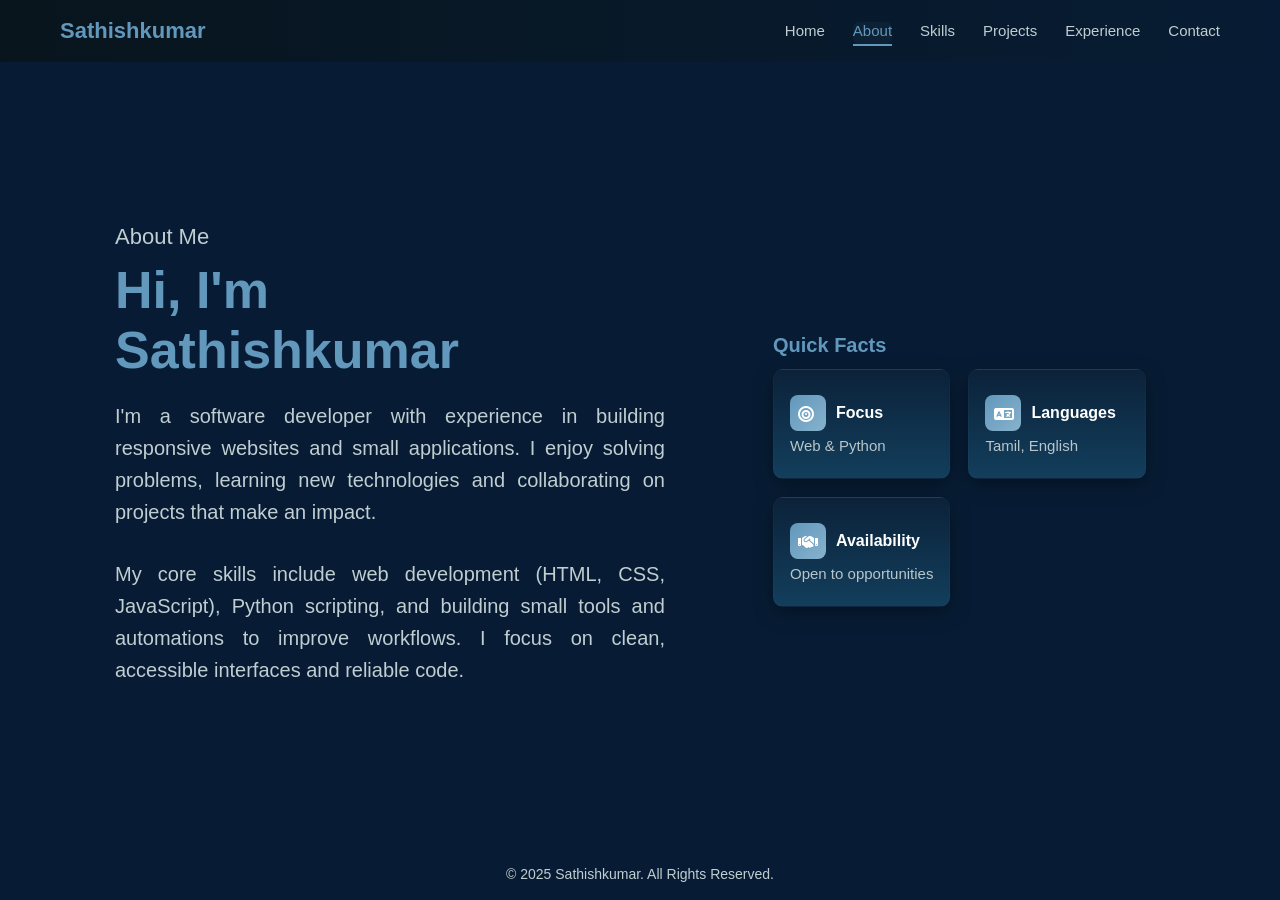
<file: about.html>
<!DOCTYPE html>
<html lang="en">
    <head>
        <meta charset="UTF-8">
        <meta name="viewport" content="width=device-width, initial-scale=1">
        <title>About — Sathishkumar</title>
        <link rel="stylesheet" href="style.css">
        <!-- Icons -->
        <link rel="stylesheet" href="https://cdnjs.cloudflare.com/ajax/libs/font-awesome/6.5.0/css/all.min.css">
    </head>
    <body>

        <header class="navbar">
            <div class="nav-container">

                <!-- Logo / Brand -->
                <div class="logo">
                    <a href="index.html">Sathishkumar</a>
                </div>

                <!-- Mobile menu button -->
                <button class="menu-btn" aria-label="Toggle menu" aria-expanded="false">
                    <i class="fas fa-bars" aria-hidden="true"></i>
                </button>

                <!-- Menu -->
                <ul class="nav-links">
                    <li><a href="index.html">Home</a></li>
                    <li><a href="about.html" class="active">About</a></li>
                    <li><a href="skills.html">Skills</a></li>
                    <li><a href="projects.html">Projects</a></li>
                    <li><a href="experience.html">Experience</a></li>
                    <li><a href="contact.html">Contact</a></li>
                </ul>

            </div>
        </header>

        <div class="menu-overlay" id="menuOverlay" aria-hidden="true"></div>

        <!-- about section -->
        <section class="home" id="about">
            <div class="home-container">

                <!-- Left: content -->
                <div class="home-content reveal-on-scroll" data-sr-delay="60">
                    <h3>About Me</h3>
                    <h1>Hi, I'm <br>Sathishkumar</h1>

                    <p>
                        I'm a software developer with experience in building responsive
                        websites and small applications. I enjoy solving problems, learning
                        new technologies and collaborating on projects that make an impact.
                    </p>

                    <p>
                        My core skills include web development (HTML, CSS, JavaScript),
                        Python scripting, and building small tools and automations to
                        improve workflows. I focus on clean, accessible interfaces and
                        reliable code.
                    </p>

                </div>

                <!-- Quick facts (styled as cards) -->
                <div class="about-facts reveal-on-scroll" data-sr-delay="140">
                    <strong>Quick Facts</strong>
                    <div class="facts-grid">
                      <div class="fact-card">
                        <div class="fact-head">
                          <i class="fa-solid fa-bullseye fact-icon" aria-hidden="true"></i>
                          <h5>Focus</h5>
                        </div>
                        <p>Web &amp; Python</p>
                      </div>

                      <div class="fact-card">
                        <div class="fact-head">
                          <i class="fa-solid fa-language fact-icon" aria-hidden="true"></i>
                          <h5>Languages</h5>
                        </div>
                        <p>Tamil, English</p>
                      </div>

                      <div class="fact-card">
                        <div class="fact-head">
                          <i class="fa-solid fa-handshake fact-icon" aria-hidden="true"></i>
                          <h5>Availability</h5>
                        </div>
                        <p>Open to opportunities</p>
                      </div>

                    </div>
                </div>

            </div>
        </section>

        <footer class="footer">
            <p>© 2025 Sathishkumar. All Rights Reserved.</p>
        </footer>

    </body>

    <script>
        // same mobile menu behavior as index
        const navLinks = document.querySelectorAll(".nav-links a");
        const menuBtn = document.querySelector(".menu-btn");
        const navList = document.querySelector(".nav-links");
        const overlay = document.getElementById("menuOverlay");

        function closeMenu() {
            navList.classList.remove("open");
            if (menuBtn) menuBtn.setAttribute("aria-expanded", "false");
            if (overlay) overlay.classList.remove("show");
            document.body.classList.remove("no-scroll");
        }

        function openMenu() {
            navList.classList.add("open");
            if (menuBtn) menuBtn.setAttribute("aria-expanded", "true");
            if (overlay) overlay.classList.add("show");
            document.body.classList.add("no-scroll");
        }

        navLinks.forEach(link => {
            function setActive() {
                navLinks.forEach(item => item.classList.remove("active"));
                link.classList.add("active");
                if (navList.classList.contains("open")) closeMenu();
            }

            link.addEventListener("click", setActive);
            link.addEventListener('touchstart', () => link.classList.add('touched'), { passive: true });
            link.addEventListener('touchend', () => setTimeout(() => link.classList.remove('touched'), 220));
        });

        if (menuBtn) {
            menuBtn.addEventListener("click", (e) => {
                const isOpen = navList.classList.contains("open");
                if (isOpen) closeMenu(); else openMenu();
                e.stopPropagation();
            });
        }

        if (overlay) overlay.addEventListener("click", () => closeMenu());
        document.addEventListener("click", (e) => { if (!navList.contains(e.target) && !menuBtn.contains(e.target) && navList.classList.contains("open")) closeMenu(); });
        document.addEventListener("keydown", (e) => { if (e.key === "Escape" && navList.classList.contains("open")) closeMenu(); });

        // Quick facts reveal using IntersectionObserver
        const aboutFacts = document.querySelector('.about-facts');
        if (aboutFacts) {
            const observer = new IntersectionObserver((entries, obs) => {
                entries.forEach(entry => {
                    if (entry.isIntersecting) {
                        aboutFacts.classList.add('reveal');
                        obs.unobserve(entry.target);
                    }
                });
            }, { threshold: 0.18 });

            observer.observe(aboutFacts);
        }

        // Generic scroll reveal for all pages: .reveal-on-scroll
        (function(){
            const elems = document.querySelectorAll('.reveal-on-scroll');
            if (!elems.length) return;

            const io = new IntersectionObserver((entries, obs) => {
                entries.forEach(entry => {
                    if (entry.isIntersecting) {
                        const el = entry.target;
                        const d = el.dataset.srDelay || 0;
                        if (d) el.style.transitionDelay = d + 'ms';
                        el.classList.add('revealed');
                        obs.unobserve(el);
                    }
                });
            }, { threshold: 0.12, rootMargin: '0px 0px -8% 0px' });

            elems.forEach(el => io.observe(el));
        })();
    </script>

</html>
</file>
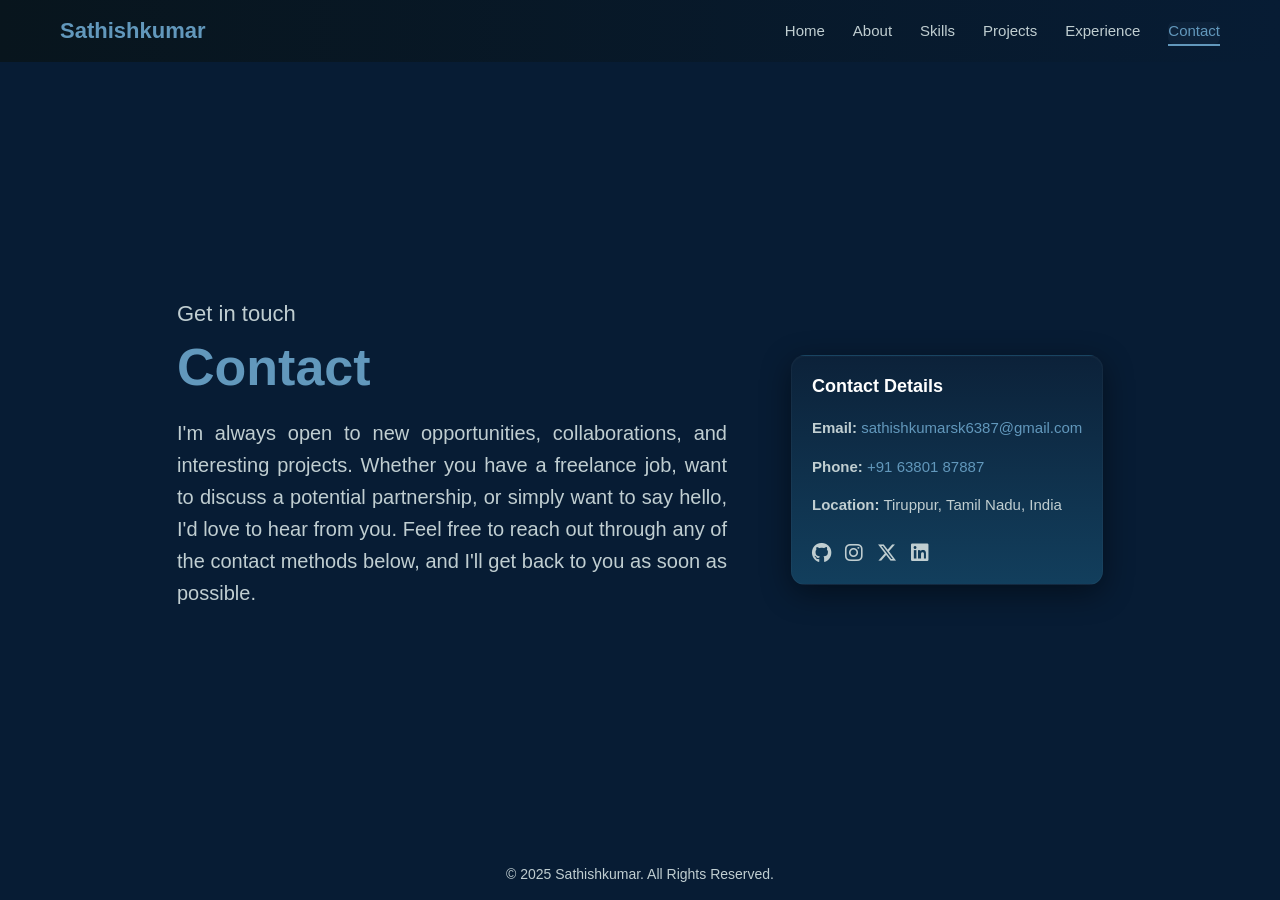
<file: contact.html>
<!DOCTYPE html>
<html lang="en">
  <head>
    <meta charset="utf-8" />
    <meta name="viewport" content="width=device-width, initial-scale=1" />
    <title>Contact — Sathishkumar</title>
    <link rel="stylesheet" href="style.css" />
    <link rel="stylesheet" href="https://cdnjs.cloudflare.com/ajax/libs/font-awesome/6.5.0/css/all.min.css">
  </head>
  <body>

    <header class="navbar">
      <div class="nav-container">
        <div class="logo"><a href="index.html">Sathishkumar</a></div>

        <button class="menu-btn" aria-label="Toggle menu" aria-expanded="false">
          <i class="fas fa-bars" aria-hidden="true"></i>
          <!-- <span class="menu-label">Menu</span> -->
        </button>

        <ul class="nav-links">
          <li><a href="index.html">Home</a></li>
          <li><a href="about.html">About</a></li>
          <li><a href="skills.html">Skills</a></li>
          <li><a href="projects.html">Projects</a></li>
          <li><a href="experience.html">Experience</a></li>
          <li><a href="contact.html" class="active">Contact</a></li>
        </ul>
      </div>
    </header>

    <div class="menu-overlay" id="menuOverlay" aria-hidden="true"></div>

    <section class="home" id="contact">
      <div class="home-container">

        <div class="home-content reveal-on-scroll" data-sr-delay="60">
          <h3>Get in touch</h3>
          <h1>Contact</h1>
          <p>I'm always open to new opportunities, collaborations, and interesting projects. Whether you have a freelance job, want to discuss a potential partnership, or simply want to say hello, I'd love to hear from you. Feel free to reach out through any of the contact methods below, and I'll get back to you as soon as possible.</p>
        </div>

        <div class="contact-card reveal-on-scroll" data-sr-delay="140">
          <h4>Contact Details</h4>
          <ul>
            <li><strong>Email:</strong> <a href="mailto:sathishkumarsk6387@gmail.com">sathishkumarsk6387@gmail.com</a></li>
            <li><strong>Phone:</strong> <a href="tel:+916380187887">+91 63801 87887</a></li>
            <li><strong>Location:</strong> Tiruppur, Tamil Nadu, India</li>
          </ul>
          <div style="margin-top: 18px; display: flex; gap: 14px;">
            <a href="https://github.com/sathish6387" target="_blank" rel="noreferrer" title="GitHub"><i class="fab fa-github" style="font-size: 20px; color: var(--text-light);"></i></a>
            <a href="https://www.instagram.com/its_sathish_g?igsh=MTh3dTgwMHhkM3BrZQ==" target="_blank" rel="noreferrer" title="Instagram"><i class="fab fa-instagram" style="font-size: 20px; color: var(--text-light);"></i></a>
            <a href="https://x.com/Sathish_sk6" target="_blank" rel="noreferrer" title="X (Twitter)"><i class="fab fa-x-twitter" style="font-size: 20px; color: var(--text-light);"></i></a>
            <a href="https://www.linkedin.com/in/sathishkumar-g-28a34028a" target="_blank" rel="noreferrer" title="LinkedIn"><i class="fab fa-linkedin" style="font-size: 20px; color: var(--text-light);"></i></a>
          </div>
        </div>

      </div>
    </section>

    <footer class="footer">
      <p>© 2025 Sathishkumar. All Rights Reserved.</p>
    </footer>

    <script>
      // Navbar & mobile behavior
      const navLinks = document.querySelectorAll('.nav-links a');
      const menuBtn = document.querySelector('.menu-btn');
      const navList = document.querySelector('.nav-links');
      const overlay = document.getElementById('menuOverlay');

      function closeMenu(){ navList.classList.remove('open'); if (menuBtn) menuBtn.setAttribute('aria-expanded','false'); if (overlay) overlay.classList.remove('show'); document.body.classList.remove('no-scroll'); }
      function openMenu(){ navList.classList.add('open'); if (menuBtn) menuBtn.setAttribute('aria-expanded','true'); if (overlay) overlay.classList.add('show'); document.body.classList.add('no-scroll'); }

      navLinks.forEach(link => { link.addEventListener('click', () => { navLinks.forEach(i=>i.classList.remove('active')); link.classList.add('active'); if (navList.classList.contains('open')) closeMenu(); }); link.addEventListener('touchstart', ()=>link.classList.add('touched'), {passive:true}); link.addEventListener('touchend', ()=>setTimeout(()=>link.classList.remove('touched'),220)); });

      if (menuBtn) menuBtn.addEventListener('click', (e)=>{ const isOpen = navList.classList.contains('open'); if (isOpen) closeMenu(); else openMenu(); e.stopPropagation(); });
      if (overlay) overlay.addEventListener('click', ()=> closeMenu());
      document.addEventListener('click', (e)=>{ if (!navList.contains(e.target) && !menuBtn.contains(e.target) && navList.classList.contains('open')) closeMenu(); });
      document.addEventListener('keydown', (e)=>{ if (e.key==='Escape' && navList.classList.contains('open')) closeMenu(); });

      (function(){ const elems = document.querySelectorAll('.reveal-on-scroll'); if (!elems.length) return; const io = new IntersectionObserver((entries, obs)=>{ entries.forEach(entry=>{ if (entry.isIntersecting) { const el=entry.target; const d = el.dataset.srDelay || 0; if (d) el.style.transitionDelay = d+'ms'; el.classList.add('revealed'); obs.unobserve(el); } }); },{ threshold: 0.12, rootMargin: '0px 0px -8% 0px' }); elems.forEach(el=> io.observe(el)); })();
    </script>
  </body>
</html>
</file>
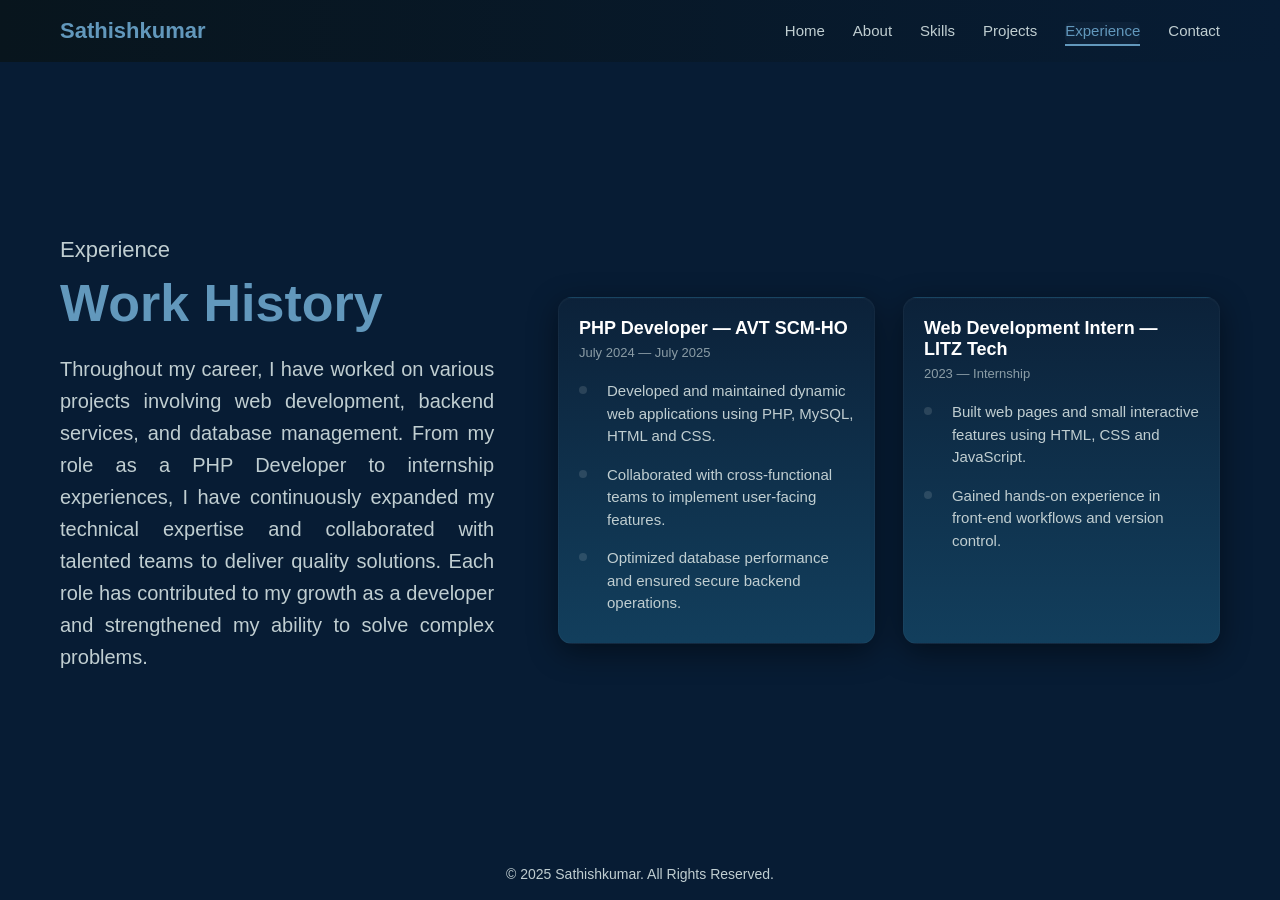
<file: experience.html>
<!DOCTYPE html>
<html lang="en">
  <head>
    <meta charset="utf-8" />
    <meta name="viewport" content="width=device-width, initial-scale=1" />
    <title>Experience — Sathishkumar</title>
    <link rel="stylesheet" href="style.css" />
    <link rel="stylesheet" href="https://cdnjs.cloudflare.com/ajax/libs/font-awesome/6.5.0/css/all.min.css">
  </head>
  <body>

    <header class="navbar">
      <div class="nav-container">
        <div class="logo"><a href="index.html">Sathishkumar</a></div>

        <button class="menu-btn" aria-label="Toggle menu" aria-expanded="false">
          <i class="fas fa-bars" aria-hidden="true"></i>
        </button>

        <ul class="nav-links">
          <li><a href="index.html">Home</a></li>
          <li><a href="about.html">About</a></li>
          <li><a href="skills.html">Skills</a></li>
          <li><a href="projects.html">Projects</a></li>
          <li><a href="experience.html" class="active">Experience</a></li>
          <li><a href="contact.html">Contact</a></li>
        </ul>
      </div>
    </header>

    <div class="menu-overlay" id="menuOverlay" aria-hidden="true"></div>

    <section class="home" id="experience">
      <div class="home-container">

        <div class="home-content reveal-on-scroll" data-sr-delay="60">
          <h3>Experience</h3>
          <h1>Work History</h1>
          <p>Throughout my career, I have worked on various projects involving web development, backend services, and database management. From my role as a PHP Developer to internship experiences, I have continuously expanded my technical expertise and collaborated with talented teams to deliver quality solutions. Each role has contributed to my growth as a developer and strengthened my ability to solve complex problems.</p>
        </div>

        <div class="experience-list reveal-on-scroll" data-sr-delay="140">

          <article class="experience-item">
            <h4>PHP Developer — AVT SCM-HO</h4>
            <div class="muted">July 2024 — July 2025</div>
            <ul>
              <li>Developed and maintained dynamic web applications using PHP, MySQL, HTML and CSS.</li>
              <li>Collaborated with cross-functional teams to implement user-facing features.</li>
              <li>Optimized database performance and ensured secure backend operations.</li>
            </ul>
          </article>

          <article class="experience-item">
            <h4>Web Development Intern — LITZ Tech</h4>
            <div class="muted">2023 — Internship</div>
            <ul>
              <li>Built web pages and small interactive features using HTML, CSS and JavaScript.</li>
              <li>Gained hands-on experience in front-end workflows and version control.</li>
            </ul>
          </article>

        </div>

      </div>
    </section>

    <footer class="footer">
      <p>© 2025 Sathishkumar. All Rights Reserved.</p>
    </footer>

    <script>
      // Navbar & mobile behavior
      const navLinks = document.querySelectorAll('.nav-links a');
      const menuBtn = document.querySelector('.menu-btn');
      const navList = document.querySelector('.nav-links');
      const overlay = document.getElementById('menuOverlay');

      function closeMenu(){ navList.classList.remove('open'); if (menuBtn) menuBtn.setAttribute('aria-expanded','false'); if (overlay) overlay.classList.remove('show'); document.body.classList.remove('no-scroll'); }
      function openMenu(){ navList.classList.add('open'); if (menuBtn) menuBtn.setAttribute('aria-expanded','true'); if (overlay) overlay.classList.add('show'); document.body.classList.add('no-scroll'); }

      navLinks.forEach(link => { link.addEventListener('click', () => { navLinks.forEach(i=>i.classList.remove('active')); link.classList.add('active'); if (navList.classList.contains('open')) closeMenu(); }); link.addEventListener('touchstart', ()=>link.classList.add('touched'), {passive:true}); link.addEventListener('touchend', ()=>setTimeout(()=>link.classList.remove('touched'),220)); });

      if (menuBtn) menuBtn.addEventListener('click', (e)=>{ const isOpen = navList.classList.contains('open'); if (isOpen) closeMenu(); else openMenu(); e.stopPropagation(); });
      if (overlay) overlay.addEventListener('click', ()=> closeMenu());
      document.addEventListener('click', (e)=>{ if (!navList.contains(e.target) && !menuBtn.contains(e.target) && navList.classList.contains('open')) closeMenu(); });
      document.addEventListener('keydown', (e)=>{ if (e.key==='Escape' && navList.classList.contains('open')) closeMenu(); });

      (function(){ const elems = document.querySelectorAll('.reveal-on-scroll'); if (!elems.length) return; const io = new IntersectionObserver((entries, obs)=>{ entries.forEach(entry=>{ if (entry.isIntersecting) { const el=entry.target; const d = el.dataset.srDelay || 0; if (d) el.style.transitionDelay = d+'ms'; el.classList.add('revealed'); obs.unobserve(el); } }); },{ threshold: 0.12, rootMargin: '0px 0px -8% 0px' }); elems.forEach(el=> io.observe(el)); })();
    </script>
  </body>

</html>
</file>
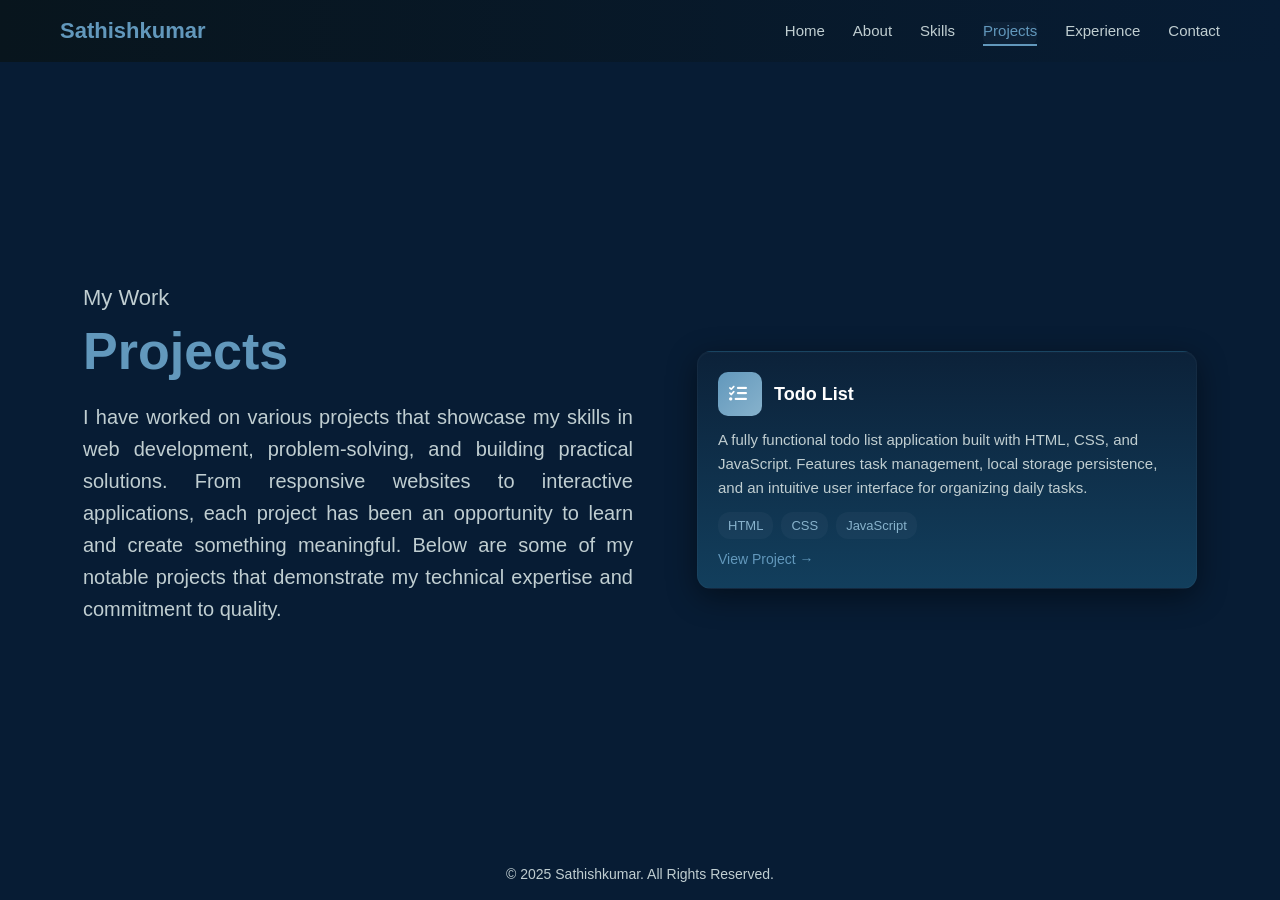
<file: projects.html>
<!DOCTYPE html>
<html lang="en">
  <head>
    <meta charset="utf-8" />
    <meta name="viewport" content="width=device-width, initial-scale=1" />
    <title>Projects — Sathishkumar</title>
    <link rel="stylesheet" href="style.css" />
    <link rel="stylesheet" href="https://cdnjs.cloudflare.com/ajax/libs/font-awesome/6.5.0/css/all.min.css">
  </head>
  <body>

    <header class="navbar">
      <div class="nav-container">
        <div class="logo"><a href="index.html">Sathishkumar</a></div>

        <button class="menu-btn" aria-label="Toggle menu" aria-expanded="false">
          <i class="fas fa-bars" aria-hidden="true"></i>
          <!-- <span class="menu-label">Menu</span> -->
        </button>

        <ul class="nav-links">
          <li><a href="index.html">Home</a></li>
          <li><a href="about.html">About</a></li>
          <li><a href="skills.html">Skills</a></li>
          <li><a href="projects.html" class="active">Projects</a></li>
          <li><a href="experience.html">Experience</a></li>
          <li><a href="contact.html">Contact</a></li>
        </ul>
      </div>
    </header>

    <div class="menu-overlay" id="menuOverlay" aria-hidden="true"></div>

    <section class="home" id="projects">
      <div class="home-container">

        <div class="home-content reveal-on-scroll" data-sr-delay="60">
          <h3>My Work</h3>
          <h1>Projects</h1>
          <p>I have worked on various projects that showcase my skills in web development, problem-solving, and building practical solutions. From responsive websites to interactive applications, each project has been an opportunity to learn and create something meaningful. Below are some of my notable projects that demonstrate my technical expertise and commitment to quality.</p>
        </div>

        <div class="projects-grid reveal-on-scroll" data-sr-delay="140">

          <article class="project-card">
            <div class="project-head">
              <i class="fa-solid fa-list-check project-icon" aria-hidden="true"></i>
              <h4>Todo List</h4>
            </div>
            <p class="project-description">A fully functional todo list application built with HTML, CSS, and JavaScript. Features task management, local storage persistence, and an intuitive user interface for organizing daily tasks.</p>
            <div class="project-tags">
              <span class="project-tag">HTML</span>
              <span class="project-tag">CSS</span>
              <span class="project-tag">JavaScript</span>
            </div>
            <a href="https://sathishsktodolist.netlify.app/" target="_blank" rel="noreferrer" class="project-link">View Project →</a>
          </article>

        </div>
      </div>
    </section>

    <footer class="footer">
      <p>© 2025 Sathishkumar. All Rights Reserved.</p>
    </footer>

    <script>
      // Navbar & mobile behavior
      const navLinks = document.querySelectorAll('.nav-links a');
      const menuBtn = document.querySelector('.menu-btn');
      const navList = document.querySelector('.nav-links');
      const overlay = document.getElementById('menuOverlay');

      function closeMenu(){ navList.classList.remove('open'); if (menuBtn) menuBtn.setAttribute('aria-expanded','false'); if (overlay) overlay.classList.remove('show'); document.body.classList.remove('no-scroll'); }
      function openMenu(){ navList.classList.add('open'); if (menuBtn) menuBtn.setAttribute('aria-expanded','true'); if (overlay) overlay.classList.add('show'); document.body.classList.add('no-scroll'); }

      navLinks.forEach(link => { link.addEventListener('click', () => { navLinks.forEach(i=>i.classList.remove('active')); link.classList.add('active'); if (navList.classList.contains('open')) closeMenu(); }); link.addEventListener('touchstart', ()=>link.classList.add('touched'), {passive:true}); link.addEventListener('touchend', ()=>setTimeout(()=>link.classList.remove('touched'),220)); });

      if (menuBtn) menuBtn.addEventListener('click', (e)=>{ const isOpen = navList.classList.contains('open'); if (isOpen) closeMenu(); else openMenu(); e.stopPropagation(); });
      if (overlay) overlay.addEventListener('click', ()=> closeMenu());
      document.addEventListener('click', (e)=>{ if (!navList.contains(e.target) && !menuBtn.contains(e.target) && navList.classList.contains('open')) closeMenu(); });
      document.addEventListener('keydown', (e)=>{ if (e.key==='Escape' && navList.classList.contains('open')) closeMenu(); });

      (function(){ const elems = document.querySelectorAll('.reveal-on-scroll'); if (!elems.length) return; const io = new IntersectionObserver((entries, obs)=>{ entries.forEach(entry=>{ if (entry.isIntersecting) { const el=entry.target; const d = el.dataset.srDelay || 0; if (d) el.style.transitionDelay = d+'ms'; el.classList.add('revealed'); obs.unobserve(el); } }); },{ threshold: 0.12, rootMargin: '0px 0px -8% 0px' }); elems.forEach(el=> io.observe(el)); })();
    </script>
  </body>
</html>
</file>
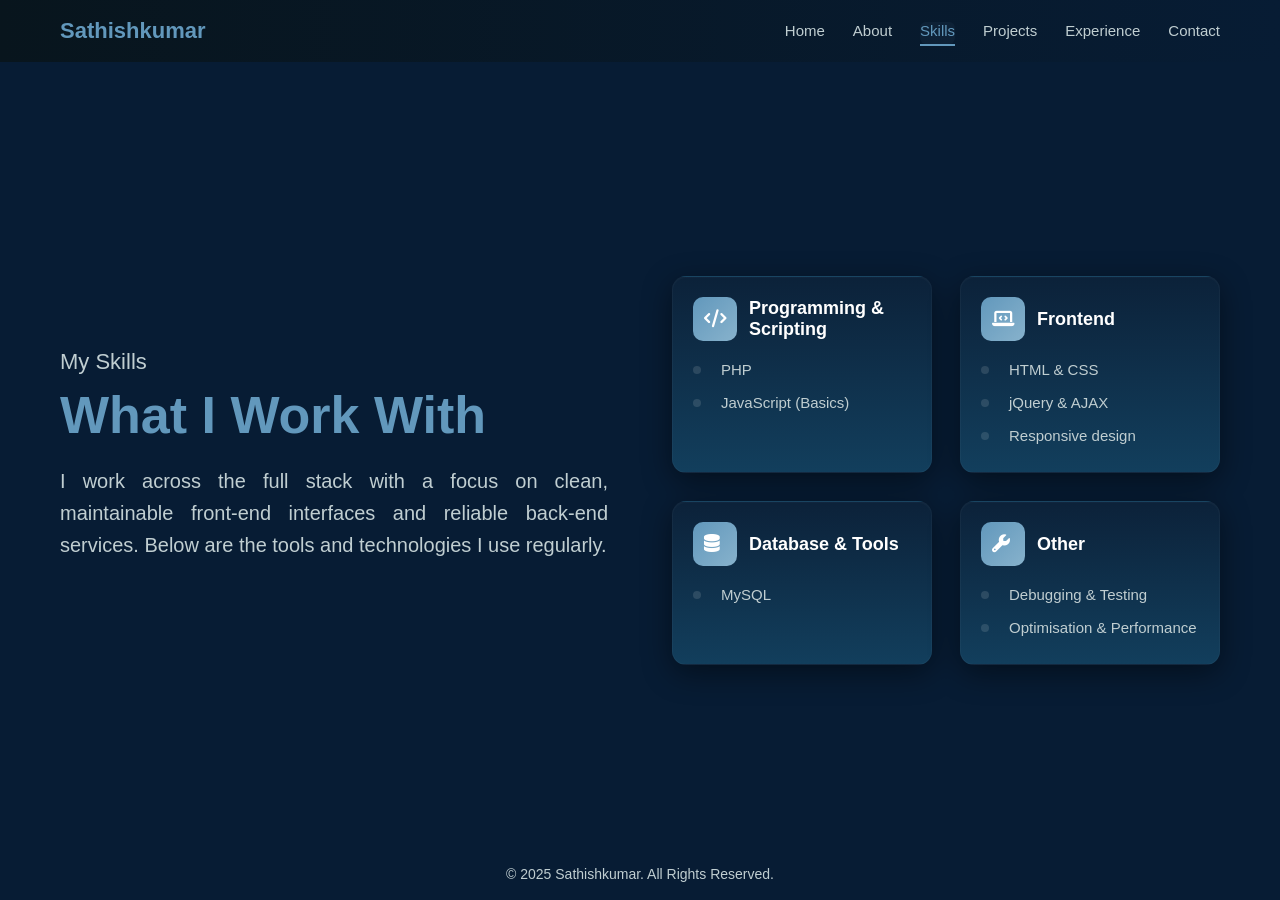
<file: skills.html>
<!DOCTYPE html>
<html lang="en">
  <head>
    <meta charset="UTF-8" />
    <meta name="viewport" content="width=device-width, initial-scale=1" />
    <title>Skills — Sathishkumar</title>
    <link rel="stylesheet" href="style.css" />
    <link rel="stylesheet" href="https://cdnjs.cloudflare.com/ajax/libs/font-awesome/6.5.0/css/all.min.css">
  </head>
  <body>

    <header class="navbar">
      <div class="nav-container">
        <div class="logo"><a href="index.html">Sathishkumar</a></div>

        <button class="menu-btn" aria-label="Toggle menu" aria-expanded="false">
          <i class="fas fa-bars" aria-hidden="true"></i>
          <!-- <span class="menu-label">Menu</span> -->
        </button>

        <ul class="nav-links">
          <li><a href="index.html">Home</a></li>
          <li><a href="about.html">About</a></li>
          <li><a href="skills.html" class="active">Skills</a></li>
          <li><a href="projects.html">Projects</a></li>
          <li><a href="experience.html">Experience</a></li>
          <li><a href="contact.html">Contact</a></li>
        </ul>
      </div>
    </header>

    <div class="menu-overlay" id="menuOverlay" aria-hidden="true"></div>

    <section class="home" id="skills">
      <div class="home-container">

        <div class="home-content reveal-on-scroll" data-sr-delay="60">
          <h3>My Skills</h3>
          <h1>What I Work With</h1>
          <p>
            I work across the full stack with a focus on clean, maintainable front-end
            interfaces and reliable back-end services. Below are the tools and
            technologies I use regularly.
          </p>
        </div>

        <div class="skills-grid reveal-on-scroll" data-sr-delay="140">
          <div class="skill-card">
            <div class="skill-head">
              <i class="fa-solid fa-code skill-icon" aria-hidden="true"></i>
              <h4>Programming & Scripting</h4>
            </div>
            <ul class="skill-list">
              <li>PHP</li>
              <li>JavaScript (Basics)</li>
            </ul>
          </div>

          <div class="skill-card">
            <div class="skill-head">
              <i class="fa-solid fa-laptop-code skill-icon" aria-hidden="true"></i>
              <h4>Frontend</h4>
            </div>
            <ul class="skill-list">
              <li>HTML &amp; CSS</li>
              <li>jQuery &amp; AJAX</li>
              <li>Responsive design</li>
            </ul>
          </div>

          <div class="skill-card">
            <div class="skill-head">
              <i class="fa-solid fa-database skill-icon" aria-hidden="true"></i>
              <h4>Database & Tools</h4>
            </div>
            <ul class="skill-list">
              <li>MySQL</li>
            </ul>
          </div>

          <div class="skill-card">
            <div class="skill-head">
              <i class="fa-solid fa-wrench skill-icon" aria-hidden="true"></i>
              <h4>Other</h4>
            </div>
            <ul class="skill-list">
              <li>Debugging &amp; Testing</li>
              <li>Optimisation &amp; Performance</li>
            </ul>
          </div>

        </div>
      </div>
    </section>

    <footer class="footer">
      <p>© 2025 Sathishkumar. All Rights Reserved.</p>
    </footer>

    <script>
      // Navbar & mobile behavior (same as other pages)
      const navLinks = document.querySelectorAll('.nav-links a');
      const menuBtn = document.querySelector('.menu-btn');
      const navList = document.querySelector('.nav-links');
      const overlay = document.getElementById('menuOverlay');

      function closeMenu(){ navList.classList.remove('open'); if (menuBtn) menuBtn.setAttribute('aria-expanded','false'); if (overlay) overlay.classList.remove('show'); document.body.classList.remove('no-scroll'); }
      function openMenu(){ navList.classList.add('open'); if (menuBtn) menuBtn.setAttribute('aria-expanded','true'); if (overlay) overlay.classList.add('show'); document.body.classList.add('no-scroll'); }

      navLinks.forEach(link => { link.addEventListener('click', () => { navLinks.forEach(i=>i.classList.remove('active')); link.classList.add('active'); if (navList.classList.contains('open')) closeMenu(); }); link.addEventListener('touchstart', ()=>link.classList.add('touched'), {passive:true}); link.addEventListener('touchend', ()=>setTimeout(()=>link.classList.remove('touched'),220)); });

      if (menuBtn) menuBtn.addEventListener('click', (e)=>{ const isOpen = navList.classList.contains('open'); if (isOpen) closeMenu(); else openMenu(); e.stopPropagation(); });
      if (overlay) overlay.addEventListener('click', ()=> closeMenu());
      document.addEventListener('click', (e)=>{ if (!navList.contains(e.target) && !menuBtn.contains(e.target) && navList.classList.contains('open')) closeMenu(); });
      document.addEventListener('keydown', (e)=>{ if (e.key==='Escape' && navList.classList.contains('open')) closeMenu(); });

      // reuse reveal-on-scroll observer
      (function(){ const elems = document.querySelectorAll('.reveal-on-scroll'); if (!elems.length) return; const io = new IntersectionObserver((entries, obs)=>{ entries.forEach(entry=>{ if (entry.isIntersecting) { const el=entry.target; const d = el.dataset.srDelay || 0; if (d) el.style.transitionDelay = d+'ms'; el.classList.add('revealed'); obs.unobserve(el); } }); },{ threshold: 0.12, rootMargin: '0px 0px -8% 0px' }); elems.forEach(el=> io.observe(el)); })();
    </script>
  </body>
</html>
</file>
<file: style.css>
:root {
  --bg-dark: #071C34;
  --bg-dark-2: #144361;

  --text-light: #C0CED1;
  --text-white: #ffffff;

  --accent-primary: #6298BC;
  --accent-secondary: #87B2CC;
}


* {
  margin: 0;
  padding: 0;
  box-sizing: border-box;
  font-family: "Poppins", sans-serif;
}

html, body {
  height: 100%;
  overflow-x: hidden; /* prevent horizontal overflow */
}

body {
    min-height: 100vh;
    display: flex;
    flex-direction: column;
    overflow-y: auto; /* allow vertical scroll to show footer */
    background: var(--bg-dark);
    color: var(--text-light);
}

/* Navbar */
.navbar {
  width: 100%;
  background: linear-gradient(90deg, #08151d, #071C34);
  position: sticky;
  top: 0;
  z-index: 1000;
}

.nav-container {
  max-width: 1200px;
  margin: auto;
  padding: 18px 20px;
  display: flex;
  align-items: center;
  justify-content: space-between;
}

/* Menu overlay */
.menu-overlay {
  display: none;
  position: fixed;
  inset: 0;
  background: rgba(0,0,0,0.45);
  z-index: 900;
  opacity: 0;
  transition: opacity 0.28s ease;
  pointer-events: none;
}

.menu-overlay.show {
  display: block;
  opacity: 1;
  pointer-events: auto;
}

/* Body no-scroll when menu open */
.no-scroll {
  overflow: hidden;
}

/* Menu label next to icon */
.menu-label {
  display: none;
  margin-left: 8px;
  font-weight: 600;
  font-size: 15px;
  color: var(--text-light);
}


.logo a {
  color: var(--accent-primary);
  font-size: 22px;
  font-weight: 600;
  text-decoration: none;
}

/* Links */
.nav-links {
  list-style: none;
  display: flex;
  gap: 28px;
}

.nav-links li {
  position: relative;
}

.nav-links a {
  text-decoration: none;
  color: var(--text-light);
  font-size: 15px;
  padding-bottom: 5px;
  transition: color 0.3s;
}

/* Hover & Active underline */
.nav-links a::after {
  content: "";
  position: absolute;
  left: 0;
  bottom: -6px;
  width: 0;
  height: 2px;
  background: var(--accent-primary);
  transition: width 0.3s;
}

.nav-links a:hover,
.nav-links a.active {
   color: var(--accent-primary);
}

.nav-links a:hover::after,
.nav-links a.active::after {
  width: 100%;
}

/* Support touch devices: make taps show the hover effect */
.nav-links a:active,
.nav-links a:focus,
.nav-links a:focus-visible {
  color: var(--accent-primary);
}

.nav-links a:active::after,
.nav-links a:focus::after,
.nav-links a:focus-visible::after {
  width: 100%;
}

/* Slightly faster feedback on touch-only devices */
@media (hover: none) {
  .nav-links a::after {
    transition: width 0.18s ease;
  }
}

/* Tap highlight and active styles */
.nav-links a.touched,
.nav-links a.active,
.nav-links a:focus,
.nav-links a:focus-visible {
  color: var(--accent-primary);
  background: rgba(98,152,188,0.06);
  border-radius: 6px;
}

.nav-links a.touched::after,
.nav-links a.active::after,
.nav-links a:focus::after {
  width: 100%;
}

/* Improve native tap highlight color */
.nav-links a {
  -webkit-tap-highlight-color: rgba(98,152,188,0.12);
}
/* Mobile menu button */
.menu-btn {
  display: none;
  background: rgba(255,255,255,0.02);
  border: none;
  color: var(--text-light);
  font-size: 22px;
  cursor: pointer;
  padding: 6px;
  border-radius: 6px;
  position: relative;
  z-index: 1011; /* ensure button sits above menu panel */
}

/* Mobile styles for navbar */
@media (max-width: 800px) {
  /* allow vertical scroll and normal flow on mobile */
  html, body { overflow-y: auto; }

  .menu-btn {
    display: block;
  }

  .menu-label {
    display: inline-block;
  }

  .nav-links {
    display: flex;
    position: fixed;
    top: 0;
    right: 0;
    height: 100vh;
    width: 260px;
    transform: translateX(100%);
    transition: transform 0.36s cubic-bezier(.2,.9,.3,1);
    flex-direction: column;
    background: #08151d;
    padding: 72px 16px 20px 16px;
    border-radius: 0 0 0 12px;
    gap: 0;
    box-shadow: -10px 0 30px rgba(0,0,0,0.45);
    z-index: 1000;
  }

  .nav-links.open {
    transform: translateX(0);
  }

  .nav-links li {
    margin: 0 0 6px 0;
  }

  .nav-links a {
    padding: 12px 14px;
    display: block;
  }
}

/* Dropdown */
.dropdown-menu {
  position: absolute;
  top: 35px;
  left: 0;
  background: #08151d;
  padding: 10px 0;
  min-width: 150px;
  display: none;
  border-radius: 6px;
}

.dropdown-menu li a {
  display: block;
  padding: 10px 15px;
  color: #dbe7ef;
}

.dropdown-menu li a:hover {
  background: #071C34;
  color: #6298BC;
}

.dropdown:hover .dropdown-menu {
  display: block;
}
/* home section */
.home {
  flex: 1 0 auto; /* allow main area to fill available space so footer sits at bottom */
  display: flex;
  align-items: center;
  background: var(--bg-dark);
}

/* Index-specific layout: center the hero and add balanced spacing */
.home--center .home-container {
  max-width: 1100px; /* narrower, centered container */
  margin: 0 auto;
  padding: 60px 20px;
  display: flex;
  align-items: center;
  justify-content: center; /* place content & image centered in the viewport */
  gap: 64px;
}

.home--center .home-content {
  max-width: 520px;
  text-align: left;
}

.home--center .home-image {
  align-self: center;
}

.home--center .home-image img {
  width: 360px;
  border-radius: 20px;
}

@media (max-width: 1400px) {
  .home--center .home-container { gap: 48px; }
  .home--center .home-image img { width: 320px; }
}

@media (max-width: 900px) {
  .home--center .home-container { padding-top: 36px; gap: 26px; }
  .home--center .home-image img { width: 260px; }
  .home--center .home-content { max-width: 100%; }
}

.home-container {
  max-width: 1200px;
  margin: auto;
  padding: 60px 20px 0 20px;
  display: flex;
  align-items: center;
  justify-content: space-between;
  gap: 50px;
}

/* Left content */
.home-content {
  max-width: 550px;
}

.home-content h3 {
  font-size: 22px;
  font-weight: 400;
  margin-bottom: 10px;
}

.home-content h1 {
  font-size: 52px;
  color: var(--accent-primary);
  margin-bottom: 10px;
}

.home-content p {
  font-size: 16px;
  line-height: 1.6;
  margin: 20px 0 30px;
  color: var(--text-light);
  text-align: justify; /* make paragraph text justified for cleaner edges */
  text-justify: inter-word;
  hyphens: auto; /* enable hyphenation where supported */
}

/* Button (global) */
.btn {
  display: inline-block;
  padding: 12px 32px;
  background: var(--accent-primary);
  color: var(--text-white);
  border-radius: 30px;
  text-decoration: none;
  font-size: 16px;
  transition: 0.3s;
}

.btn:hover {
  background: var(--accent-secondary);
}
/* Right image */
.home-image {
  position: relative;
}

.home-image img {
  width: 320px;
  border-radius: 20px;
  box-shadow: 0 20px 40px rgba(0, 0, 0, 0.4);
}

/* About page quick facts (used when we remove the image) */
.about-facts {
  color: var(--text-light);
  font-size: 16px;
  /* allow wider facts section so cards can be larger */
  max-width: 900px;
  margin-left: 24px;
  align-self: center;
  padding: 14px 16px;
  border-radius: 12px;
  transform: translateY(10px) scale(0.99);
  opacity: 0;
  transition: transform 420ms cubic-bezier(.2,.9,.3,1), opacity 420ms ease;
  background: transparent;
}

.about-facts strong { display: block; margin-bottom: 12px; color: var(--accent-primary); font-size: 18px; }

.facts-grid {
  display: grid;
  /* 2 columns on normal view */
  grid-template-columns: repeat(2, 1fr);
  gap: 18px;
}

.fact-card {
  background: linear-gradient(180deg, rgba(13,35,58,0.9), rgba(20,67,97,0.9));
  padding: 16px 18px;
  border-radius: 10px;
  box-shadow: 0 6px 20px rgba(0,0,0,0.35);
  border: 1px solid rgba(255,255,255,0.02);
  transition: transform 260ms, box-shadow 260ms;
  transform: translateY(8px);
  opacity: 0;
  min-height: 110px; /* ensure a pleasing height */
  display: flex; /* center content vertically */
  flex-direction: column;
  justify-content: center;
}

.fact-card:hover,
.fact-card:focus {
  transform: translateY(0);
  box-shadow: 0 14px 36px rgba(0,0,0,0.45);
}

.fact-head {
  display: flex;
  align-items: center;
  gap: 10px;
  margin-bottom: 6px;
}

.fact-icon {
  width: 36px;
  height: 36px;
  font-size: 16px;
  /* precise centering with optional micro-nudges */
  display: inline-grid;
  place-items: center;
  --fact-icon-nudge-x: 0px;
  --fact-icon-nudge-y: 11px; /* reset to avoid visual offset */
  background: linear-gradient(135deg, var(--accent-primary), var(--accent-secondary));
  color: var(--text-white);
  border-radius: 8px;
  flex: 0 0 36px;
  padding: 0; /* remove padding so glyph sits centered */
  overflow: hidden;
}

/* target SVG and ::before (Font Awesome) so the glyph is centered reliably */
.fact-icon svg,
.fact-icon::before {
  display: block;
  margin: 0 auto;
  width: 1.2em;
  height: 1.2em;
  transform: translate(var(--fact-icon-nudge-x), var(--fact-icon-nudge-y));
  line-height: 1;
}

/* fallback for <i> elements inside */
.fact-icon > i {
  display: block;
  transform: translate(var(--fact-icon-nudge-x), var(--fact-icon-nudge-y));
  line-height: 1;
}

.fact-card h5 { margin: 0; font-size: 15px; color: var(--text-white); }
.fact-card p { margin: 0; font-size: 14px; color: var(--text-light); opacity: 0.95; }

.about-facts.reveal { opacity: 1; transform: translateY(0) scale(1); }
.about-facts.reveal .fact-card { transform: translateY(0); opacity: 1; }
.about-facts.reveal .fact-card:nth-child(1) { transition-delay: 60ms; }
.about-facts.reveal .fact-card:nth-child(2) { transition-delay: 140ms; }
.about-facts.reveal .fact-card:nth-child(3) { transition-delay: 220ms; }

@media (max-width: 800px) {
  .about-facts { margin: 12px 16px; text-align: left; max-width: 100%; padding: 12px; }
  .about-facts strong { font-size: 16px; }
  .facts-grid { grid-template-columns: 1fr; gap: 10px; }
  .fact-card { padding: 12px; }
  .fact-icon { width: 34px; height: 34px; }
}

@media (min-width: 1100px) {
  .about-facts { font-size: 18px; padding: 18px 20px; }
  .about-facts strong { font-size: 20px; }
  .fact-card { padding: 14px 16px; }
  .fact-card h5 { font-size: 16px; }
  .fact-card p { font-size: 15px; }
}

/* Mobile: stack home content and center on small screens */

/* hide duplicate resume by default (desktop shows the one in content) */
.resume-wrap { display: none; }

@media (max-width: 800px) {
  .home-container {
    flex-direction: column;
    /* content text left-aligned, image stays centered */
    padding-top: 40px;
    gap: 30px;
    align-items: center;
  }

  .home-content {
    order: 1;
    max-width: 680px;
    padding: 0 16px;
    text-align: left; /* keep content on the left side */
    align-self: stretch;
  }

  .home-content h3 { font-size: 18px; }
  .home-content h1 { font-size: 44px; margin-top: 4px; }
  .home-content p { font-size: 15px; margin: 18px 0 24px; }

  /* hide the inline button inside content and show the mobile duplicate below image */
  .home-content .btn { display: none; }
  .resume-wrap { display: block; text-align: center; margin-top: 10px; }
  .resume-wrap .btn { display: inline-block; }

  .home-image { order: 2; margin-top: 10px; }
  .home-image img { width: 260px; margin: 0 auto; display: block; }

  /* ensure the mobile resume button sits after the image */
  .resume-wrap { order: 3; margin-top: 12px; }

  /* place quick facts below content on mobile */
  .about-facts { order: 3; width: 100%; margin: 12px 16px; align-self: stretch; text-align: left; }
}

/* smaller screens */
@media (max-width: 600px) {
  .home-content h1 { font-size: 40px; }
  .home-content h3 { font-size: 17px; }
  .home-image img { width: 220px; }
}

@media (max-width: 400px) {
  .home-content h1 { font-size: 34px; }
  .home-content h3 { font-size: 16px; }
  .home-image img { width: 180px; }
}

/* Medium/large screen spacing: more moderate gap between content and image */
@media (min-width: 1100px) {
  .home-container { gap: 64px; }
  .home-image img { width: 320px; }
} 

/* Large / wide screens (moderated) */
@media (min-width: 1600px) {
  .nav-container { max-width: 1600px; padding: 22px 40px; }
  .logo a { font-size: 24px; }
  .nav-links { gap: 30px; }
  .nav-links a { font-size: 15px; }

  .home-container { gap: 64px; }
  .home-content h3 { font-size: 20px; }
  .home-content h1 { font-size: 60px; }
  .home-content p { font-size: 17px; max-width: 720px; }
  .home-image img { width: 360px; }
  .btn { padding: 12px 32px; font-size: 16px; }
} 

@media (min-width: 2000px) {
  .nav-container { max-width: 2000px; padding: 26px 60px; }
  .logo a { font-size: 26px; }
  .nav-links { gap: 36px; }
  .nav-links a { font-size: 16px; }

  .home-container { gap: 80px; }
  .home-content h3 { font-size: 22px; }
  .home-content h1 { font-size: 72px; }
  .home-image img { width: 480px; }
  .btn { padding: 14px 36px; font-size: 17px; }
}

/* Pages: Skills / Experience / Contact specific styles */
.skills-grid {
  display: grid;
  /* fixed to two columns on wide screens, falls back to 1 column on narrow screens */
  grid-template-columns: repeat(2, minmax(260px, 1fr));
  gap: 28px;
  max-width: 1000px;
}

.skill-card {
  background: linear-gradient(180deg, rgba(13,35,58,0.9), rgba(20,67,97,0.9));
  padding: 20px;
  border-radius: 14px;
  box-shadow: 0 8px 30px rgba(0,0,0,0.45), inset 0 1px 0 rgba(255,255,255,0.02);
  transition: transform 240ms cubic-bezier(.2,.9,.3,1), box-shadow 240ms;
  border: 1px solid rgba(255,255,255,0.03);
}

.skill-card:hover,
.skill-card:focus-within {
  transform: translateY(-6px);
  box-shadow: 0 18px 40px rgba(0,0,0,0.55);
}

/* card header */
.skill-head {
  display: flex;
  align-items: center;
  gap: 12px;
  margin-bottom: 12px;
}

.skill-icon {
  width: 44px;
  height: 44px;
  font-size: 18px;
  /* center precisely using grid and allow small nudge via custom properties */
  display: inline-grid;
  place-items: center;
  --icon-nudge-x: 0px; /* horizontal nudge */
  --icon-nudge-y: 13px; /* vertical nudge */
  color: var(--text-white);
  background: linear-gradient(135deg, var(--accent-primary), var(--accent-secondary));
  border-radius: 10px;
  padding: 0; /* remove padding so glyph is truly centered */
  flex: 0 0 44px;
  vertical-align: middle;
  overflow: hidden;
}

/* target SVG icons and Font Awesome pseudo element for consistent centering */
.skill-icon svg,
.skill-icon::before {
  display: block;
  margin: 0 auto;
  line-height: 1;
  width: 1.2em;
  height: 1.2em;
  transform: translate(var(--icon-nudge-x), var(--icon-nudge-y));
}

/* fallback for nested <i> if present */
.skill-icon > i {
  display: block;
  transform: translate(var(--icon-nudge-x), var(--icon-nudge-y));
  line-height: 1;
}

/* headings inside cards */
.skill-card h4 {
  margin: 0;
  font-size: 18px;
  color: var(--text-white);
}

/* skill list */
.skill-list {
  list-style: none;
  margin: 0;
  padding: 0;
}

.skill-list li {
  padding: 8px 0;
  display: flex;
  align-items: center;
  gap: 12px;
  color: var(--text-light);
  position: relative;
  font-size: 15px;
}

/* custom dot */
.skill-list li::before {
  content: "";
  width: 8px;
  height: 8px;
  background: rgba(255,255,255,0.12);
  border-radius: 50%;
  display: inline-block;
  margin-right: 8px;
  flex: 0 0 8px;
}

/* small badges / tags if needed (not used currently) */
.skill-tags { margin-top: 10px; display:flex; gap:8px; flex-wrap:wrap; }
.skill-tag { background: rgba(255,255,255,0.03); color: var(--accent-secondary); padding:6px 10px; border-radius:12px; font-size:13px; }

/* responsive tweaks */
@media (max-width: 900px) {
  .skills-grid { gap: 14px; }
  .skill-card { padding: 16px; border-radius: 12px; }
  .skill-icon { width: 40px; height:40px; font-size:18px; }
}

.experience-list { 
  max-width: 1000px;
  display: grid;
  grid-template-columns: repeat(2, minmax(260px, 1fr));
  gap: 28px;
}

.experience-item { 
  background: linear-gradient(180deg, rgba(13,35,58,0.9), rgba(20,67,97,0.9));
  padding: 20px;
  border-radius: 14px;
  box-shadow: 0 8px 30px rgba(0,0,0,0.45), inset 0 1px 0 rgba(255,255,255,0.02);
  border: 1px solid rgba(255,255,255,0.03);
  transition: transform 240ms cubic-bezier(.2,.9,.3,1), box-shadow 240ms;
}

.experience-item:hover,
.experience-item:focus-within {
  transform: translateY(-6px);
  box-shadow: 0 18px 40px rgba(0,0,0,0.55);
}

.experience-item h4 { 
  margin-bottom: 6px;
  font-size: 18px;
  color: var(--text-white);
}

.experience-item .muted { 
  color: rgba(192,206,209,0.7); 
  font-size: 13px; 
  margin-bottom: 12px;
}

.experience-item ul {
  list-style: none;
  margin: 0;
  padding: 0;
}

.experience-item li {
  padding: 8px 0;
  display: flex;
  align-items: flex-start;
  gap: 12px;
  color: var(--text-light);
  font-size: 15px;
  line-height: 1.5;
}

.experience-item li::before {
  content: "";
  width: 8px;
  height: 8px;
  background: rgba(255,255,255,0.12);
  border-radius: 50%;
  display: inline-block;
  margin-right: 8px;
  flex: 0 0 8px;
  margin-top: 6px;
}

/* Projects Grid */
.projects-grid {
  display: flex;
  flex-direction: column;
  gap: 28px;
  max-width: 500px;
}

.project-card {
  background: linear-gradient(180deg, rgba(13,35,58,0.9), rgba(20,67,97,0.9));
  padding: 20px;
  border-radius: 14px;
  box-shadow: 0 8px 30px rgba(0,0,0,0.45), inset 0 1px 0 rgba(255,255,255,0.02);
  border: 1px solid rgba(255,255,255,0.03);
  transition: transform 240ms cubic-bezier(.2,.9,.3,1), box-shadow 240ms;
}

.project-card:hover,
.project-card:focus-within {
  transform: translateY(-6px);
  box-shadow: 0 18px 40px rgba(0,0,0,0.55);
}

.project-head {
  display: flex;
  align-items: center;
  gap: 12px;
  margin-bottom: 12px;
}

.project-icon {
  width: 44px;
  height: 44px;
  font-size: 18px;
  display: inline-grid;
  place-items: center;
  --icon-nudge-x: 0px;
  --icon-nudge-y: 13px;
  color: var(--text-white);
  background: linear-gradient(135deg, var(--accent-primary), var(--accent-secondary));
  border-radius: 10px;
  padding: 0;
  flex: 0 0 44px;
  vertical-align: middle;
  overflow: hidden;
}

.project-icon svg,
.project-icon::before {
  display: block;
  margin: 0 auto;
  line-height: 1;
  width: 1.2em;
  height: 1.2em;
  transform: translate(var(--icon-nudge-x), var(--icon-nudge-y));
}

.project-icon > i {
  display: block;
  transform: translate(var(--icon-nudge-x), var(--icon-nudge-y));
  line-height: 1;
}

.project-card h4 {
  margin: 0;
  font-size: 18px;
  color: var(--text-white);
}

.project-description {
  font-size: 15px;
  color: var(--text-light);
  line-height: 1.6;
  margin: 12px 0;
}

.project-tags {
  display: flex;
  gap: 8px;
  flex-wrap: wrap;
  margin-top: 12px;
}

.project-tag {
  background: rgba(255,255,255,0.03);
  color: var(--accent-secondary);
  padding: 6px 10px;
  border-radius: 12px;
  font-size: 13px;
}

.project-link {
  display: inline-block;
  margin-top: 12px;
  color: var(--accent-primary);
  text-decoration: none;
  font-size: 14px;
  font-weight: 500;
  transition: color 0.3s, gap 0.3s;
}

.project-link:hover {
  color: var(--accent-secondary);
}

.contact-card { 
  background: linear-gradient(180deg, rgba(13,35,58,0.9), rgba(20,67,97,0.9));
  padding: 20px;
  border-radius: 14px;
  box-shadow: 0 8px 30px rgba(0,0,0,0.45), inset 0 1px 0 rgba(255,255,255,0.02);
  border: 1px solid rgba(255,255,255,0.03);
  transition: transform 240ms cubic-bezier(.2,.9,.3,1), box-shadow 240ms;
  max-width: 500px;
}

.contact-card:hover,
.contact-card:focus-within {
  transform: translateY(-6px);
  box-shadow: 0 18px 40px rgba(0,0,0,0.55);
}

.contact-card h4 {
  font-size: 18px;
  color: var(--text-white);
  margin-bottom: 12px;
}

.contact-card ul {
  list-style: none;
  margin: 0;
  padding: 0;
}

.contact-card li {
  padding: 8px 0;
  color: var(--text-light);
  font-size: 15px;
  line-height: 1.5;
}

.contact-card a {
  color: var(--accent-primary);
  text-decoration: none;
  transition: color 0.3s;
}

.contact-card a:hover {
  color: var(--accent-secondary);
}

@media (max-width: 900px) {
  .skills-grid { grid-template-columns: 1fr; order: 2; }
  .skill-card { width: 100%; }
  .experience-list { grid-template-columns: 1fr; order: 2; }
  .experience-item { width: 100%; }
  .projects-grid { order: 2; max-width: 100%; }
  .project-card { width: 100%; }
  .contact-card { order: 2; max-width: 100%; }
  .home-content { order: 1; }
}

  .home-content p { font-size: 20px; max-width: 900px; }
  .home-image img { width: 520px; }
  .btn { padding: 16px 42px; font-size: 19px; }


.typing {
  color: var(--accent-secondary);
  border-right: 2px solid var(--accent-secondary);
  padding-right: 5px;
  animation: blink 0.7s infinite;
}

.footer {
    position: relative; /* let footer flow after content */
    width: 100%;
    padding: 18px 0;
    /* background: linear-gradient(90deg, #071C34, #144361); */
    text-align: center;
    font-size: 14px;
    color: #C0CED1;
    margin-top: 30px;
}

.footer p {
    margin: 0;
}


@keyframes blink {
  50% {
    border-color: transparent;
  }
}

/* Generic reveal-on-scroll utility */
.reveal-on-scroll {
  opacity: 0;
  transform: translateY(16px);
  transition: opacity 420ms ease, transform 420ms cubic-bezier(.2,.9,.3,1);
  will-change: opacity, transform;
}

.reveal-on-scroll.revealed {
  opacity: 1;
  transform: none;
}

/* small stagger helper via inline style or data attribute (set via JS)
   Respect reduced motion preference */
@media (prefers-reduced-motion: reduce) {
  .reveal-on-scroll,
  .reveal-on-scroll.revealed {
    transition: none !important;
    transform: none !important;
  }
}
</file>
